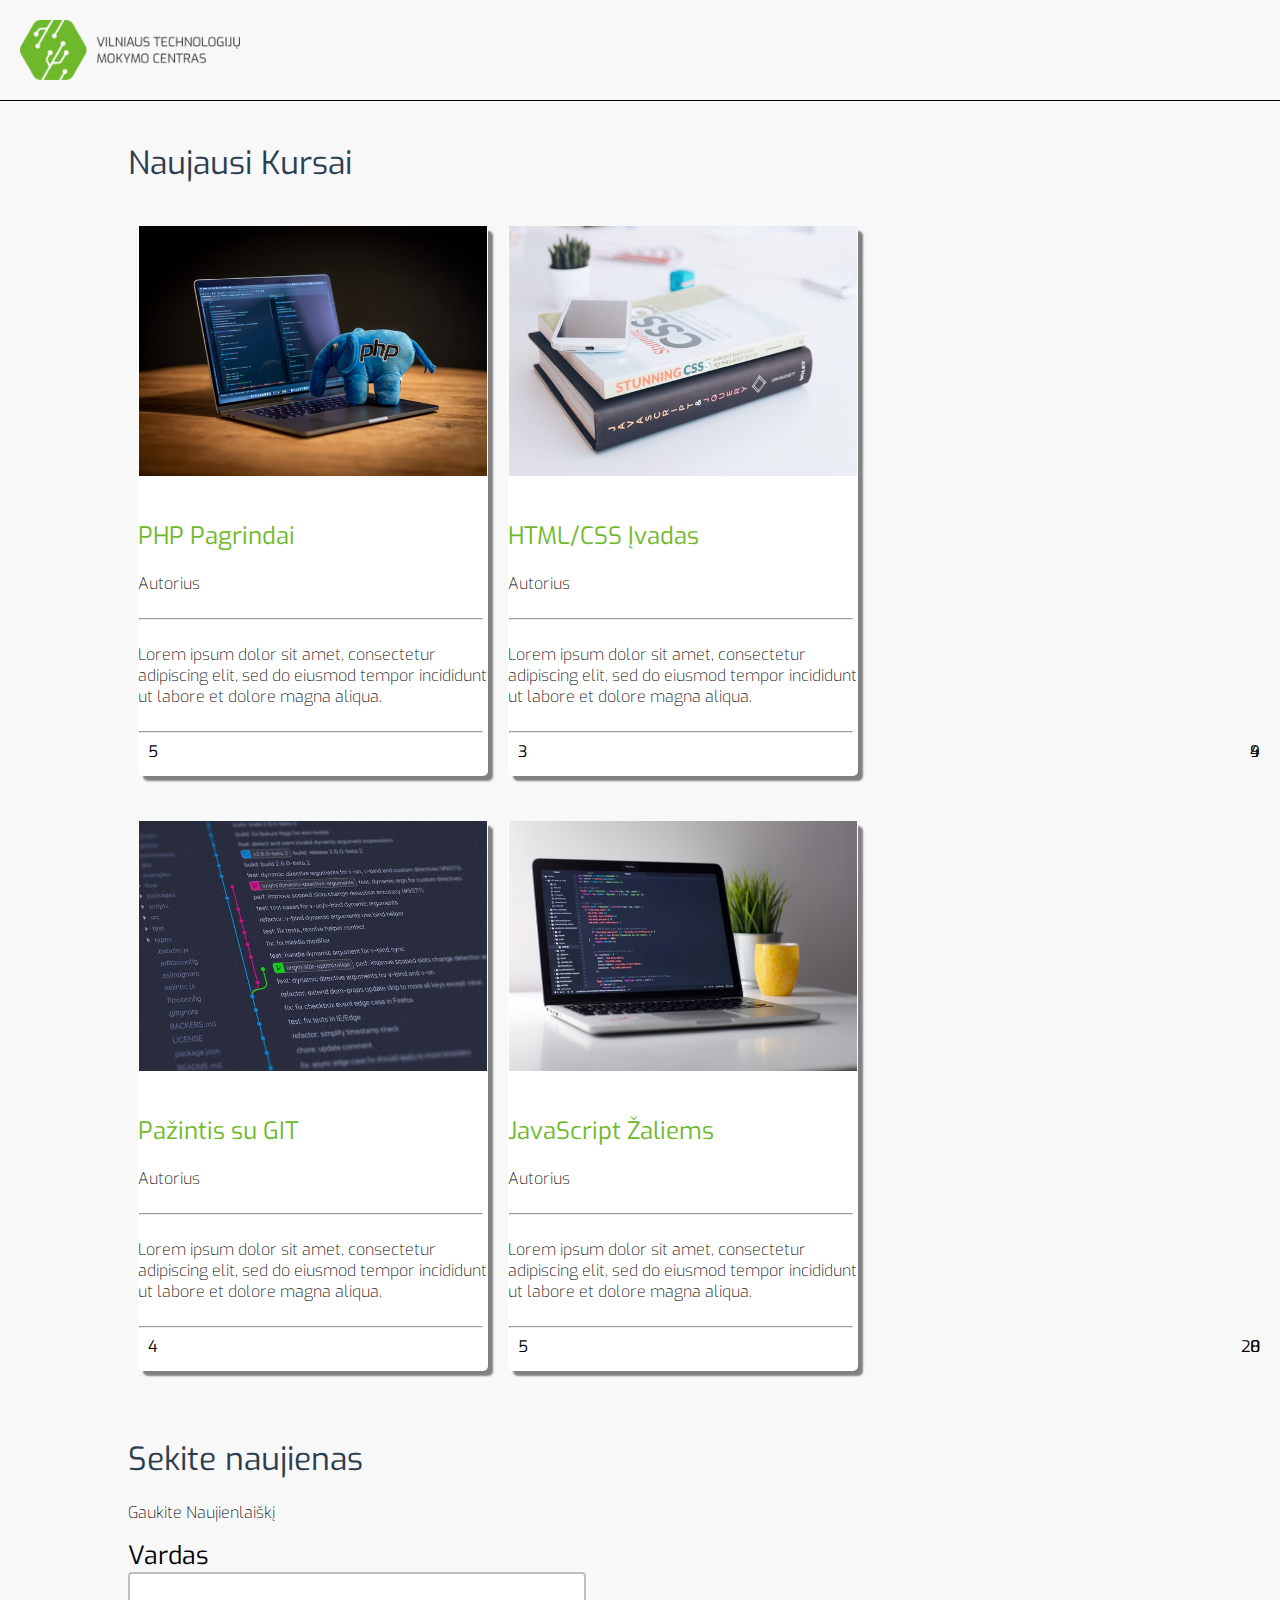
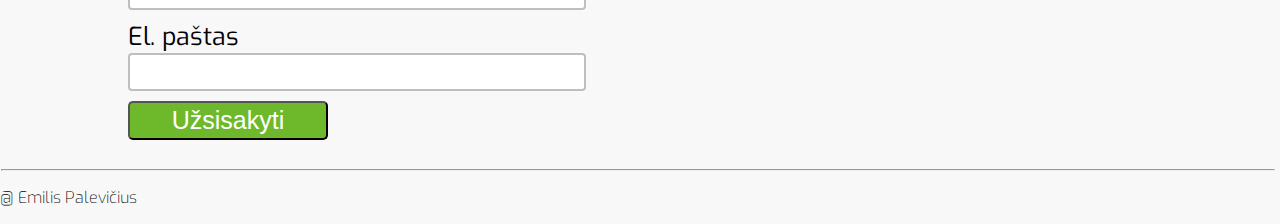
<file: U2_Emilis_Palevicius/index.html>
<!DOCTYPE html>
<html lang="en">
<head>
  <meta charset="UTF-8">
  <meta name="viewport" content="width=device-width, initial-scale=1">
  <meta http-equiv="X-UA-Compatible" content="IE=edge">
  <link rel="stylesheet" href="https://use.fontawesome.com/releases/v5.15.3/css/all.css"
      integrity="sha384-SZXxX4whJ79/gErwcOYf+zWLeJdY/qpuqC4cAa9rOGUstPomtqpuNWT9wdPEn2fk" crossorigin="anonymous">
  <link rel="preconnect" href="https://fonts.googleapis.com">
  <link rel="preconnect" href="https://fonts.gstatic.com" crossorigin>
  <link href="https://fonts.googleapis.com/css2?family=Exo:wght@200;400&display=swap" rel="stylesheet">
  <link rel="stylesheet" href="https://cdn.jsdelivr.net/npm/bootstrap@4.6.0/dist/css/bootstrap.min.css" integrity="sha384-B0vP5xmATw1+K9KRQjQERJvTumQW0nPEzvF6L/Z6nronJ3oUOFUFpCjEUQouq2+l" crossorigin="anonymous">
  <link href="css/style.css" rel="stylesheet">
</head>
<body>
  <header>
    <img id="logo" src="img/logo.png">
  </header>
  <div class="container">
            <h1>Naujausi Kursai</h1>
  <div class="d-flex">
    <div class="cardbox">
      <div class="card">
        <img class="cardimage" src="img/php.jpg">
        <div class=cardcontent>
        <h3><a href="#">PHP Pagrindai</a></h3>
        <p>Autorius</p>
        <hr>
        <p>Lorem ipsum dolor sit amet, consectetur adipiscing elit, sed do eiusmod tempor incididunt ut labore et dolore magna aliqua.</p>
        <hr>
      </div>
        <div class="cardfooter">
          <div class="stars">
            <span>5</span>
            <i class="fas fa-star"></i>
            <i class="fas fa-star"></i>
            <i class="fas fa-star"></i>
            <i class="fas fa-star"></i>
            <i class="fas fa-star"></i>
          </div>
          <div class="comments">
            <i class="fas fa-comment"></i>
            <span>9</span>
          </div>
        </div>
      </div>
      <div class="card">
        <img class="cardimage" src="img/css.jpg">
        <div class=cardcontent>
        <h3><a href="#">HTML/CSS Įvadas</a></h3>
        <p>Autorius</p>
        <hr>
        <p>Lorem ipsum dolor sit amet, consectetur adipiscing elit, sed do eiusmod tempor incididunt ut labore et dolore magna aliqua.</p>
        <hr>
      </div>
      <div class="cardfooter">
        <div class="stars">
          <span>3</span>
          <i class="fas fa-star"></i>
          <i class="fas fa-star"></i>
          <i class="fas fa-star"></i>
          <i class="far fa-star"></i>
          <i class="far fa-star"></i>
        </div>
        <div class="comments">
          <i class="fas fa-comment"></i>
          <span>4</span>
        </div>
      </div>
      </div>
      <div class="card">
        <img class="cardimage" src="img/git.jpg">
        <div class=cardcontent>
        <h3><a href="#">Pažintis su GIT</a></h3>
        <p>Autorius</p>
        <hr>
        <p>Lorem ipsum dolor sit amet, consectetur adipiscing elit, sed do eiusmod tempor incididunt ut labore et dolore magna aliqua.</p>
        <hr>
      </div>
      <div class="cardfooter">
        <div class="stars">
          <span>4</span>
          <i class="fas fa-star"></i>
          <i class="fas fa-star"></i>
          <i class="fas fa-star"></i>
          <i class="fas fa-star"></i>
          <i class="far fa-star"></i>
        </div>
        <div class="comments">
          <i class="fas fa-comment"></i>
          <span>8</span>
        </div>
      </div>
      </div>
      <div class="card">
        <img class="cardimage" src="img/js.jpg">
        <div class=cardcontent>
        <h3><a href="#">JavaScript Žaliems</a></h3>
        <p>Autorius</p>
        <hr>
        <p>Lorem ipsum dolor sit amet, consectetur adipiscing elit, sed do eiusmod tempor incididunt ut labore et dolore magna aliqua.</p>
        <hr>
      </div>
      <div class="cardfooter">
        <div class="stars">
          <span>5</span>
          <i class="fas fa-star"></i>
          <i class="fas fa-star"></i>
          <i class="fas fa-star"></i>
          <i class="fas fa-star"></i>
            <i class="fas fa-star"></i>
        </div>
        <div class="comments">
          <i class="fas fa-comment"></i>
          <span>20</span>
        </div>
      </div>
      </div>
    </div>
  </div><br>
  <div id="sectionb">
    <h1>Sekite naujienas</h1>
    <p>Gaukite Naujienlaiškį</p>
    <form onsubmit="validateForm(); return false">
            <label for="name">Vardas</label>
            <input type="text" id="name" />
            <label for="email">El. paštas</label>
            <input type="email" id="email" />
          </div>
          <button id="submit" type="submit">
            Užsisakyti
          </button>
        </form>
        <div class="hr"></div>
  </div><br><hr>
  <footer>
    <p>@ Emilis Palevičius</p>
  </footer>
  <script src="js/script.js"></script>
</div>
</body>
</html>
</file>
<file: U2_Emilis_Palevicius/css/style.css>
body
{
	font-family: 'Exo', sans-serif;
	box-sizing: border-box;
	background-color: #f8f8f8;
	margin: 0;	
}

.container
{
	
	margin-left: 10%;
	margin-right: 10%;
	display: flex;
	flex-direction: column;
	margin-top: 20px;
	}


#logo
{
	height: 60px;
	margin: 20px;
	}
	
	header
	{
		height: 100px;
		border-bottom: 1px solid black;
		width: 100%;
	}	
	
	a 
	{
		text-decoration:none;
	}
	
	a:link, a:visited, a:active, a:focus {
  color: inherit;
  text-decoration: none;
}


h1
{
	color: #2c3e50;
	font-size: 32px;
	font-weight: 400;
}

h3
{
	font-size: 24px;
	font-weight: 400;
	color: #6eb92b;
	
}

p
{
	font-size: 16px;
	font-weight: 200;
	
}

#sectiona
{
	
	height: 500px;
	position: absolute;
	
	}

#sectionb
{
	
	height: 30%;
	display: block;
	
}

	footer
	
	{
		height: 250px;

	}

.cardbox
{

	display: flex;
	flex-direction: row;
	flex-wrap: wrap;
	align-items: center;
	
}

.card
{
	
	background-color: #ffffff;
	border-radius: 5px;
	width: 350px;
	height: 550px;
	box-shadow: 5px 5px 2px grey; 
	margin-left: 10px;
	margin-right: 10px;
	margin-bottom: 25px;
	margin-top: 20px;
	
	}
	
	.card h3
	{
		margin-bottom: 5px;
	}
	
	.cardimage
	
	{
		
		width: 348px;
		height: 250px;
		padding-left: 1px;		
		margin-bottom: 15px;
		
	}
	
	.cardcontent {
		
		display: flex;
		flex-direction: column;
		margin-left: 10px%;
		
		
	}
	
	.cardfooter
	{
		display: flex;
		margin-left: 10px;
		margin-right: 10px;
		
	}
	
	.stars
	{
	
				
	}
	
	.comments
		{
		position: absolute;
		right: 20px;
				
	}
	
	i
	
	{
		color: green;
	}
	
	hr
	
	{
		margin-left: 1px;
		margin-right: 5px;
	}
	
	
        form input {     
            
        font-size: 20px;
		font-weight: 200;
        margin-bottom: 10px;
        height: 32px;
        border-radius: 4px;
        border: 2px solid #bebebe;
        background-color: #fff;
        outline:none;
		width: 450px;
                    }        
        
        label {            
            font-size: 25px;
            display: block;            
        }
		
		button
		{
			border-radius: 5px;
			background-color: #6eb92b;
			color: #ffffff;
			font-size: 25px;			
			padding-top: 3px;
			padding-bottom: 3px;
			text-align: center;
			text-decoration: none;
			outline: none;	
			width: 200px;
			
		}
		
		

	
	footer
	{
		height: 10%;
	}
</file>
